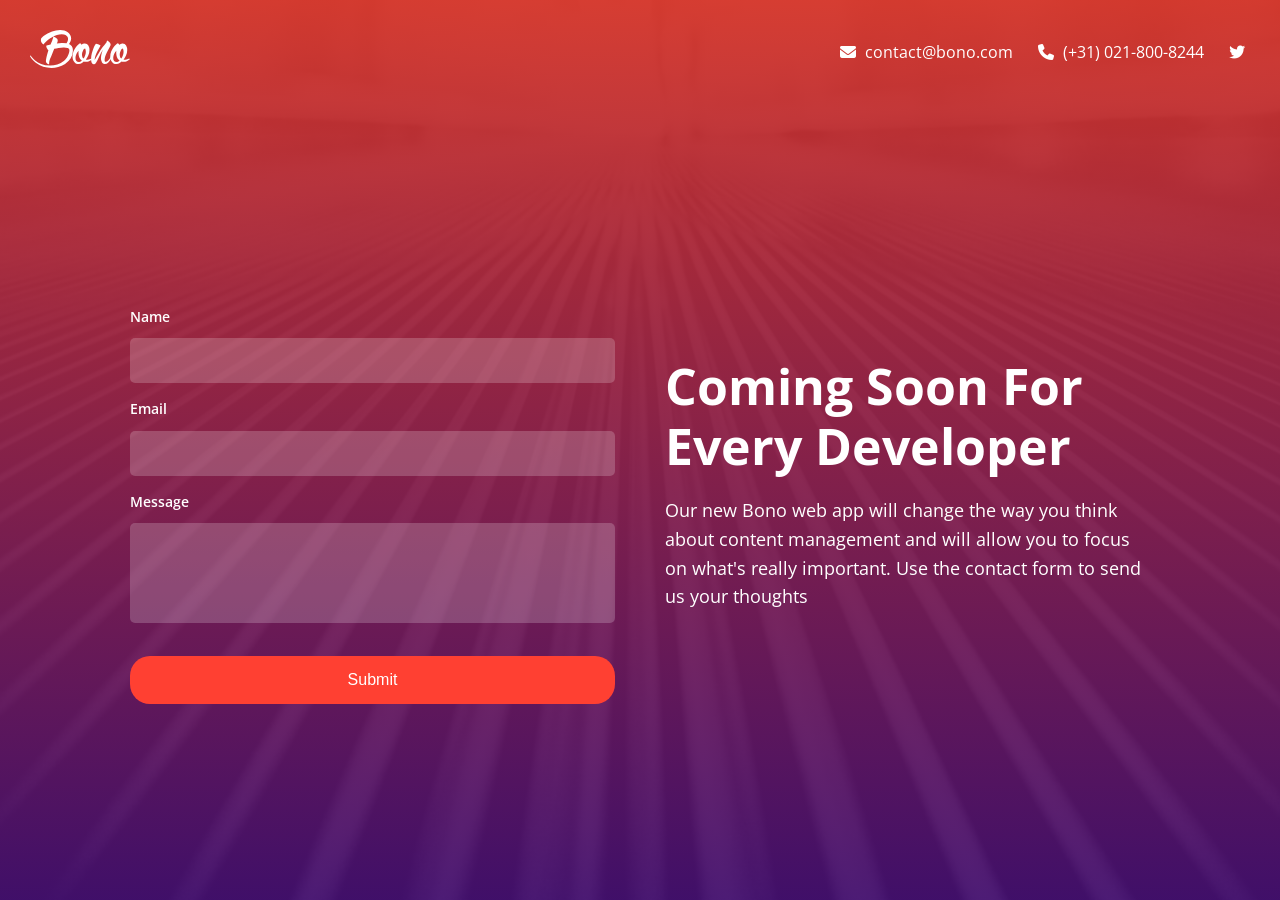
<file: html-sandbox/bono-landing-form/index.html>
<!DOCTYPE html>
<html lang="en">
  <head>
    <meta charset="UTF-8" />
    <meta name="viewport" content="width=device-width, initial-scale=1.0" />
    <link
      rel="stylesheet"
      href="https://cdnjs.cloudflare.com/ajax/libs/font-awesome/6.5.2/css/all.min.css"
      integrity="sha512-SnH5WK+bZxgPHs44uWIX+LLJAJ9/2PkPKZ5QiAj6Ta86w+fsb2TkcmfRyVX3pBnMFcV7oQPJkl9QevSCWr3W6A=="
      crossorigin="anonymous"
      referrerpolicy="no-referrer"
    />
    <link rel="preconnect" href="https://fonts.googleapis.com" />
    <link rel="preconnect" href="https://fonts.gstatic.com" crossorigin />
    <link
      href="https://fonts.googleapis.com/css2?family=Open+Sans:ital,wght@0,300..800;1,300..800&display=swap"
      rel="stylesheet"
    />
    <link rel="stylesheet" href="css/styles.css" />
    <link rel="icon" href="images/favicon.png" />
    <title>Bono App | Sign Up</title>
  </head>
  <body>
    <div class="wrapper">
      <header class="header">
        <a href="index.html">
          <img class="logo" src="images/logo.svg" alt="" />
        </a>
        <div class="header-right">
          <div><i class="fas fa-envelope"></i> contact@bono.com</div>
          <div><i class="fas fa-phone"></i> (+31) 021-800-8244</div>
          <a href="#">
            <i class="fa-brands fa-twitter"></i>
          </a>
        </div>
      </header>

      <main class="main-content">
        <form>
          <div class="form-group">
            <label for="name">Name</label>
            <input type="text" name="name" id="name" required />
          </div>
          <div class="form-group">
            <label for="email">Email</label>
            <input type="text" name="email" id="email" required />
          </div>
          <div class="form-group">
            <label for="message">Message</label>
            <textarea name="message" id="message"></textarea>
          </div>
          <div class="form-group">
            <button type="submit" class="btn">Submit</button>
          </div>
        </form>

        <div class="text-container">
          <h1>Coming Soon For Every Developer</h1>
          <p>
            Our new Bono web app will change the way you think about content
            management and will allow you to focus on what's really important.
            Use the contact form to send us your thoughts
          </p>
        </div>
      </main>
    </div>
  </body>
</html>
</file>
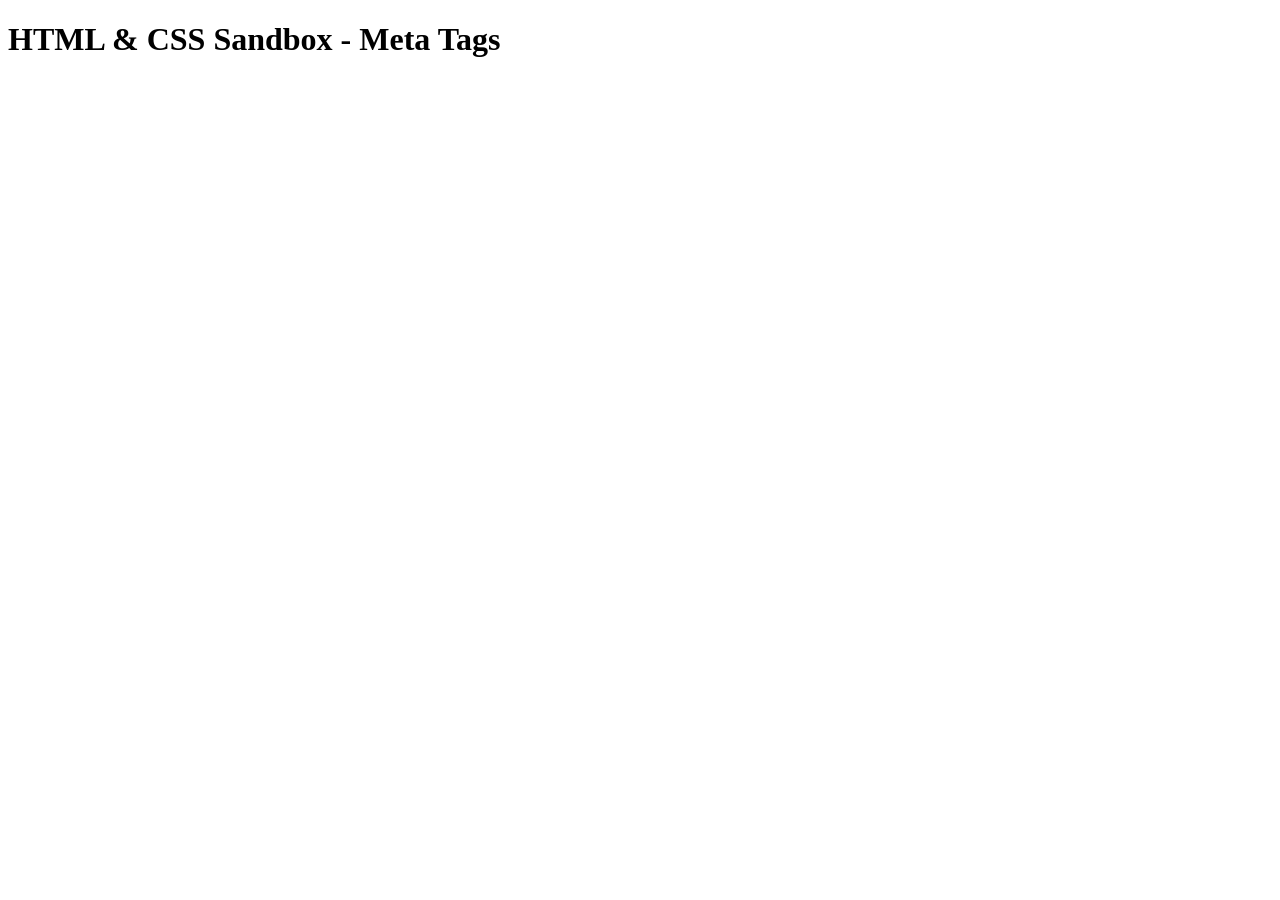
<file: html-sandbox/01-essential-html/01-meta-tags-search-engines/index.html>
<!DOCTYPE html>
<html lang="en">
  <head>
    <meta charset="UTF-8" />
    <meta name="viewport" content="width=device-width, initial-scale=1.0" />
    <meta name="description" content="Learn HTML & CSS from this cool course" />
    <meta name="keywords" content="HTML, CSS, Web Development" />
    <title>HTML & CSS Sandbox</title>
  </head>
  <body>
    <h1>HTML & CSS Sandbox - Meta Tags</h1>
  </body>
</html>
</file>
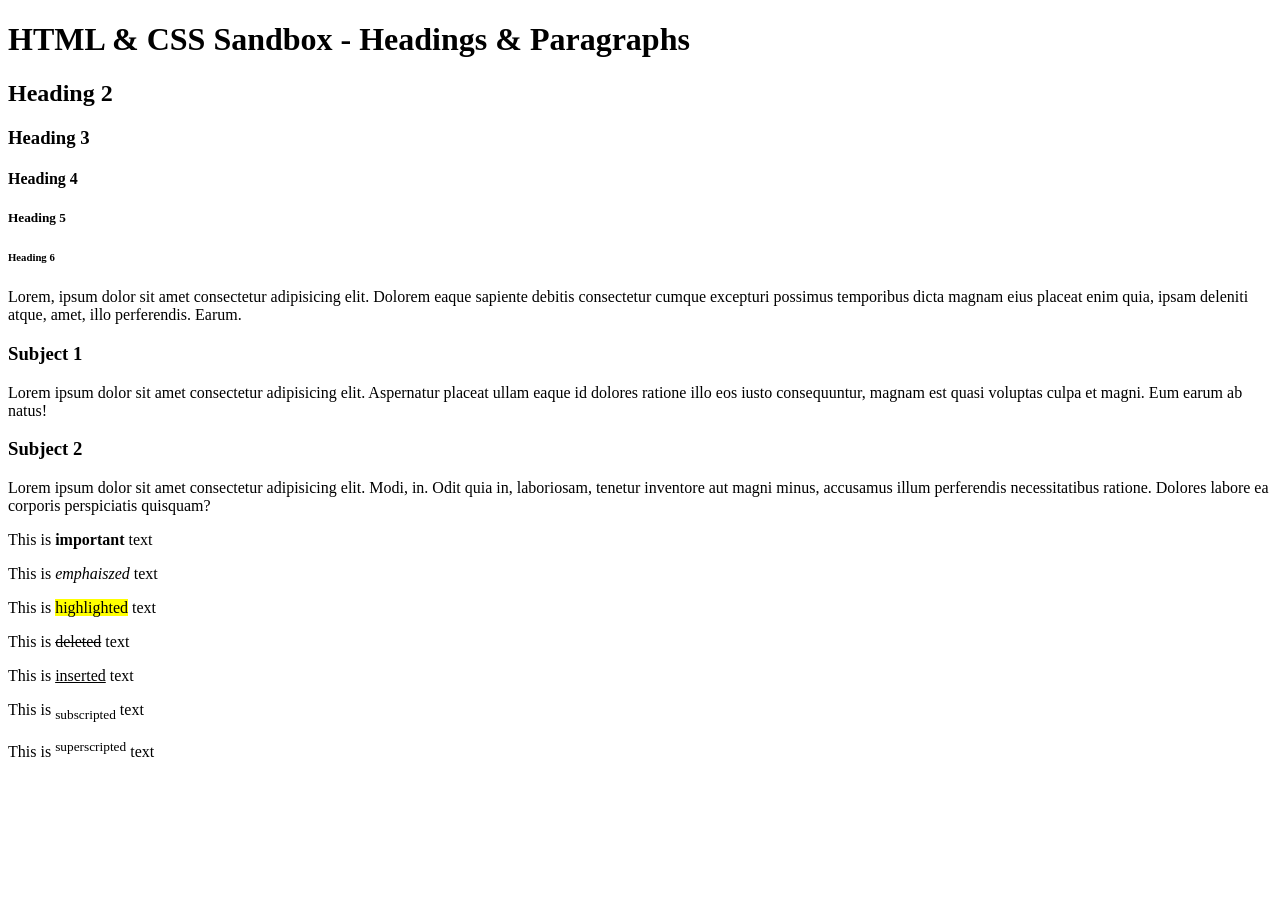
<file: html-sandbox/01-essential-html/02-headings-paragraphs/index.html>
<!DOCTYPE html>
<html lang="en">
  <head>
    <meta charset="UTF-8" />
    <meta name="viewport" content="width=device-width, initial-scale=1.0" />
    <title>HTML & CSS Sandbox</title>
  </head>
  <body>
    <!-- Headings -->
    <h1>HTML & CSS Sandbox - Headings & Paragraphs</h1>
    <h2>Heading 2</h2>
    <h3>Heading 3</h3>
    <h4>Heading 4</h4>
    <h5>Heading 5</h5>
    <h6>Heading 6</h6>

    <!-- Paragraph -->
    <p>
      Lorem, ipsum dolor sit amet consectetur adipisicing elit. Dolorem eaque
      sapiente debitis consectetur cumque excepturi possimus temporibus dicta
      magnam eius placeat enim quia, ipsam deleniti atque, amet, illo
      perferendis. Earum.
    </p>

    <h3>Subject 1</h3>
    <p>
      Lorem ipsum dolor sit amet consectetur adipisicing elit. Aspernatur
      placeat ullam eaque id dolores ratione illo eos iusto consequuntur, magnam
      est quasi voluptas culpa et magni. Eum earum ab natus!
    </p>

    <h3>Subject 2</h3>

    <p>
      Lorem ipsum dolor sit amet consectetur adipisicing elit. Modi, in. Odit
      quia in, laboriosam, tenetur inventore aut magni minus, accusamus illum
      perferendis necessitatibus ratione. Dolores labore ea corporis
      perspiciatis quisquam?
    </p>

    <!-- Text Emphasis Tags -->
    <p>This is <strong>important</strong> text</p>
    <p>This is <em>emphaiszed</em> text</p>
    <p>This is <mark>highlighted</mark> text</p>
    <p>This is <del>deleted</del> text</p>
    <p>This is <ins>inserted</ins> text</p>
    <p>This is <sub>subscripted</sub> text</p>
    <p>This is <sup>superscripted</sup> text</p>
  </body>
</html>
</file>
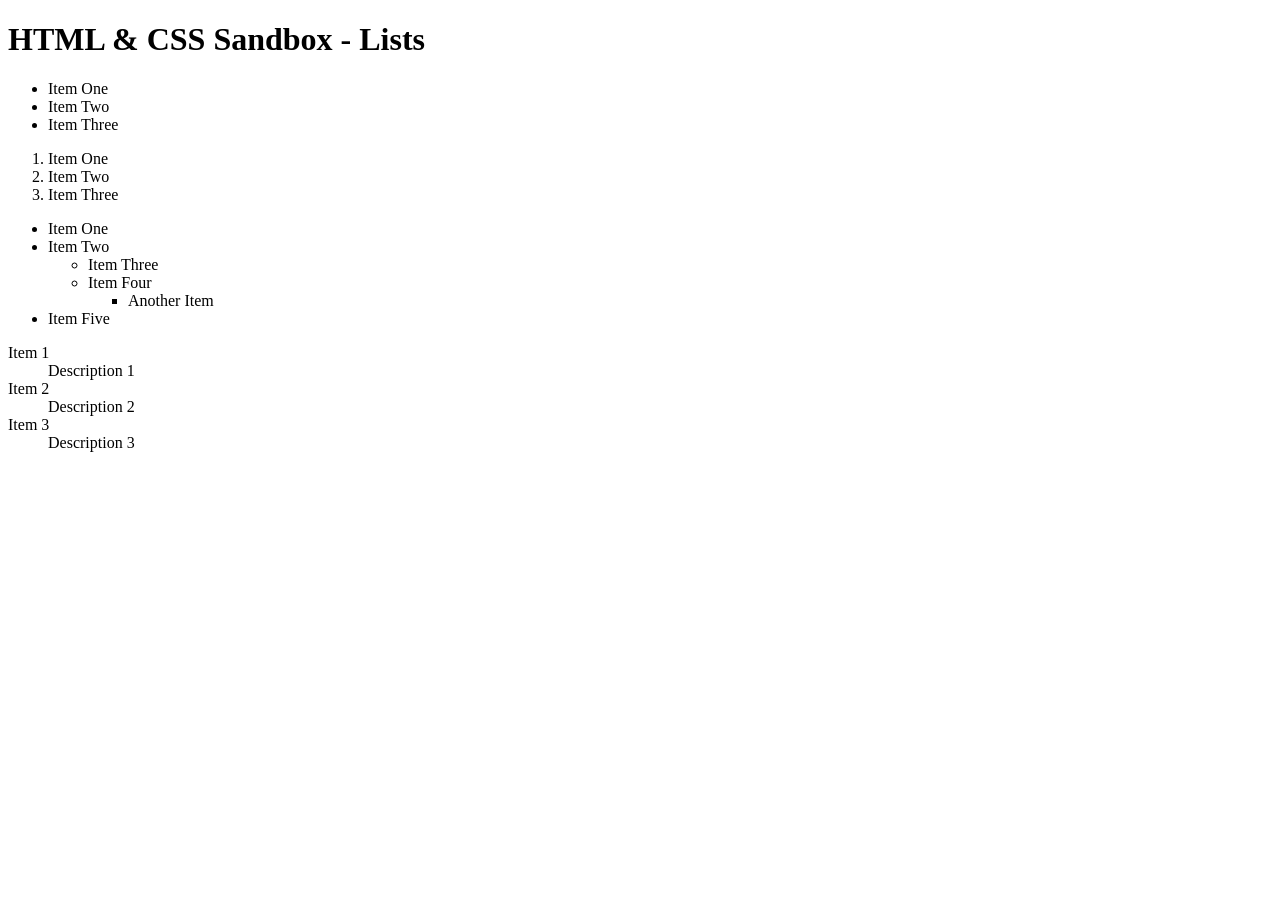
<file: html-sandbox/01-essential-html/03-lists/index.html>
<!DOCTYPE html>
<html lang="en">
  <head>
    <meta charset="UTF-8" />
    <meta name="viewport" content="width=device-width, initial-scale=1.0" />
    <title>HTML & CSS Sandbox</title>
  </head>
  <body>
    <h1>HTML & CSS Sandbox - Lists</h1>

    <!-- Unordered List -->
    <ul>
      <li>Item One</li>
      <li>Item Two</li>
      <li>Item Three</li>
    </ul>

    <!-- Ordered List -->
    <ol>
      <li>Item One</li>
      <li>Item Two</li>
      <li>Item Three</li>
    </ol>

    <!-- Nested List -->
    <ul>
      <li>Item One</li>
      <li>Item Two</li>
      <ul>
        <li>Item Three</li>
        <li>Item Four</li>
        <ul>
          <li>Another Item</li>
        </ul>
      </ul>
      <li>Item Five</li>
    </ul>

    <!-- Definition List -->
    <dl>
      <dt>Item 1</dt>
      <dd>Description 1</dd>
      <dt>Item 2</dt>
      <dd>Description 2</dd>
      <dt>Item 3</dt>
      <dd>Description 3</dd>
    </dl>
  </body>
</html>
</file>
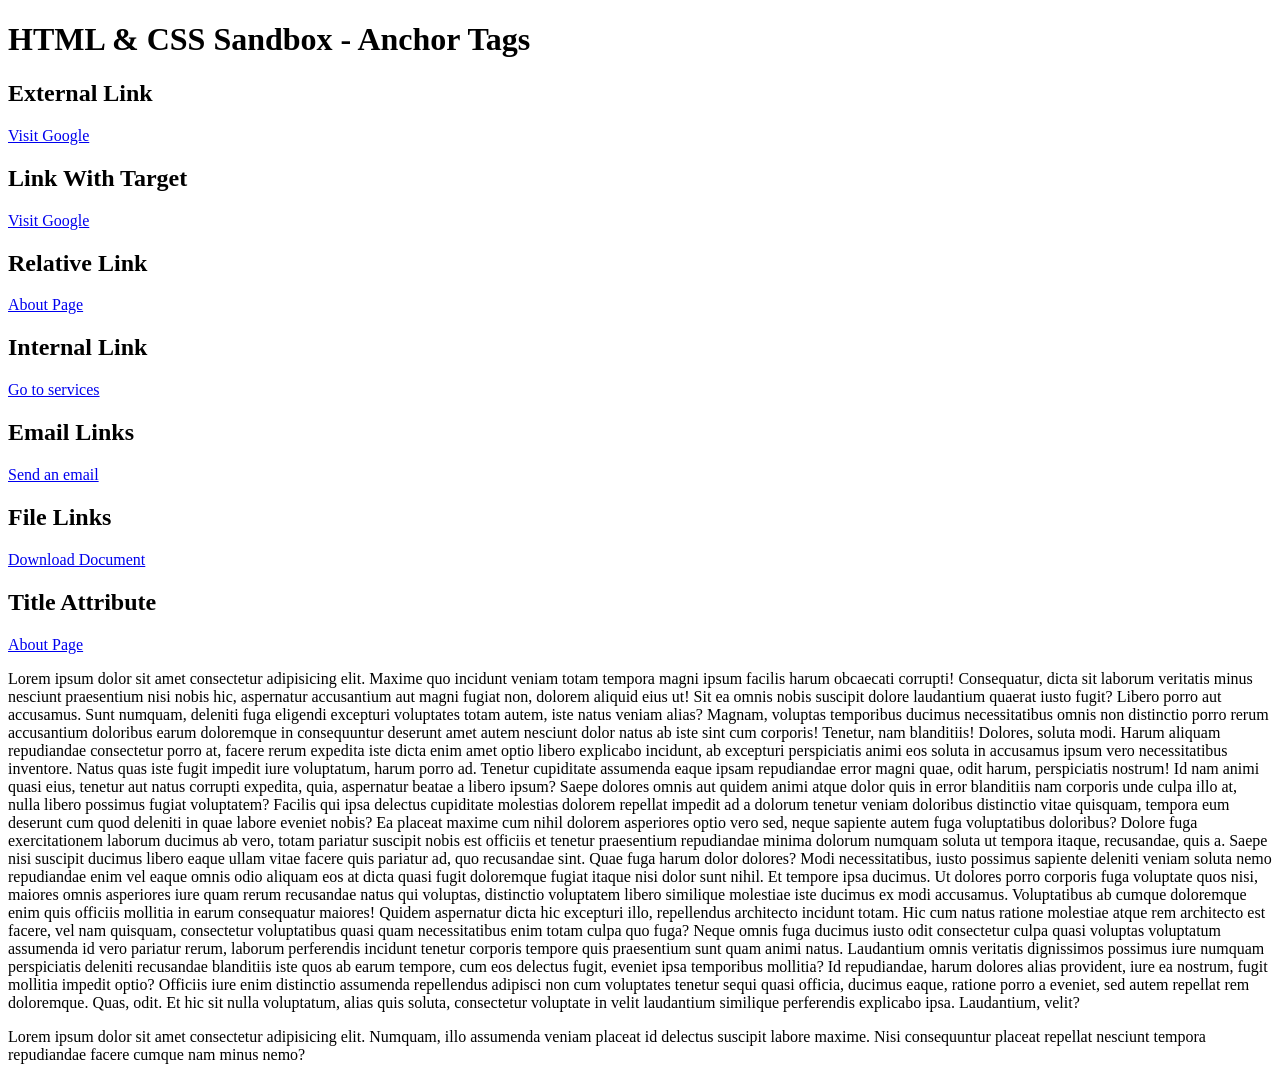
<file: html-sandbox/01-essential-html/04-anchor-tags/index.html>
<!DOCTYPE html>
<html lang="en">
  <head>
    <meta charset="UTF-8" />
    <meta name="viewport" content="width=device-width, initial-scale=1.0" />
    <title>HTML & CSS Sandbox</title>
  </head>
  <body>
    <h1>HTML & CSS Sandbox - Anchor Tags</h1>

    <h2>External Link</h2>
    <a href="https://www.google.com">Visit Google</a>

    <h2>Link With Target</h2>
    <a href="https://www.google.com" target="_blank">Visit Google</a>

    <h2>Relative Link</h2>
    <a href="about.html">About Page</a>

    <h2>Internal Link</h2>
    <a href="#services">Go to services</a>

    <h2>Email Links</h2>
    <a href="mailto:example@example.com">Send an email</a>

    <h2>File Links</h2>
    <a href="invoice.pdf">Download Document</a>

    <h2>Title Attribute</h2>
    <a href="about.html" title="About Traversy Media">About Page</a>

    <p>
      Lorem ipsum dolor sit amet consectetur adipisicing elit. Maxime quo
      incidunt veniam totam tempora magni ipsum facilis harum obcaecati
      corrupti! Consequatur, dicta sit laborum veritatis minus nesciunt
      praesentium nisi nobis hic, aspernatur accusantium aut magni fugiat non,
      dolorem aliquid eius ut! Sit ea omnis nobis suscipit dolore laudantium
      quaerat iusto fugit? Libero porro aut accusamus. Sunt numquam, deleniti
      fuga eligendi excepturi voluptates totam autem, iste natus veniam alias?
      Magnam, voluptas temporibus ducimus necessitatibus omnis non distinctio
      porro rerum accusantium doloribus earum doloremque in consequuntur
      deserunt amet autem nesciunt dolor natus ab iste sint cum corporis!
      Tenetur, nam blanditiis! Dolores, soluta modi. Harum aliquam repudiandae
      consectetur porro at, facere rerum expedita iste dicta enim amet optio
      libero explicabo incidunt, ab excepturi perspiciatis animi eos soluta in
      accusamus ipsum vero necessitatibus inventore. Natus quas iste fugit
      impedit iure voluptatum, harum porro ad. Tenetur cupiditate assumenda
      eaque ipsam repudiandae error magni quae, odit harum, perspiciatis
      nostrum! Id nam animi quasi eius, tenetur aut natus corrupti expedita,
      quia, aspernatur beatae a libero ipsum? Saepe dolores omnis aut quidem
      animi atque dolor quis in error blanditiis nam corporis unde culpa illo
      at, nulla libero possimus fugiat voluptatem? Facilis qui ipsa delectus
      cupiditate molestias dolorem repellat impedit ad a dolorum tenetur veniam
      doloribus distinctio vitae quisquam, tempora eum deserunt cum quod
      deleniti in quae labore eveniet nobis? Ea placeat maxime cum nihil dolorem
      asperiores optio vero sed, neque sapiente autem fuga voluptatibus
      doloribus? Dolore fuga exercitationem laborum ducimus ab vero, totam
      pariatur suscipit nobis est officiis et tenetur praesentium repudiandae
      minima dolorum numquam soluta ut tempora itaque, recusandae, quis a. Saepe
      nisi suscipit ducimus libero eaque ullam vitae facere quis pariatur ad,
      quo recusandae sint. Quae fuga harum dolor dolores? Modi necessitatibus,
      iusto possimus sapiente deleniti veniam soluta nemo repudiandae enim vel
      eaque omnis odio aliquam eos at dicta quasi fugit doloremque fugiat itaque
      nisi dolor sunt nihil. Et tempore ipsa ducimus. Ut dolores porro corporis
      fuga voluptate quos nisi, maiores omnis asperiores iure quam rerum
      recusandae natus qui voluptas, distinctio voluptatem libero similique
      molestiae iste ducimus ex modi accusamus. Voluptatibus ab cumque
      doloremque enim quis officiis mollitia in earum consequatur maiores!
      Quidem aspernatur dicta hic excepturi illo, repellendus architecto
      incidunt totam. Hic cum natus ratione molestiae atque rem architecto est
      facere, vel nam quisquam, consectetur voluptatibus quasi quam
      necessitatibus enim totam culpa quo fuga? Neque omnis fuga ducimus iusto
      odit consectetur culpa quasi voluptas voluptatum assumenda id vero
      pariatur rerum, laborum perferendis incidunt tenetur corporis tempore quis
      praesentium sunt quam animi natus. Laudantium omnis veritatis dignissimos
      possimus iure numquam perspiciatis deleniti recusandae blanditiis iste
      quos ab earum tempore, cum eos delectus fugit, eveniet ipsa temporibus
      mollitia? Id repudiandae, harum dolores alias provident, iure ea nostrum,
      fugit mollitia impedit optio? Officiis iure enim distinctio assumenda
      repellendus adipisci non cum voluptates tenetur sequi quasi officia,
      ducimus eaque, ratione porro a eveniet, sed autem repellat rem doloremque.
      Quas, odit. Et hic sit nulla voluptatum, alias quis soluta, consectetur
      voluptate in velit laudantium similique perferendis explicabo ipsa.
      Laudantium, velit?
    </p>

    <p id="services">
      Lorem ipsum dolor sit amet consectetur adipisicing elit. Numquam, illo
      assumenda veniam placeat id delectus suscipit labore maxime. Nisi
      consequuntur placeat repellat nesciunt tempora repudiandae facere cumque
      nam minus nemo?
    </p>
  </body>
</html>
</file>
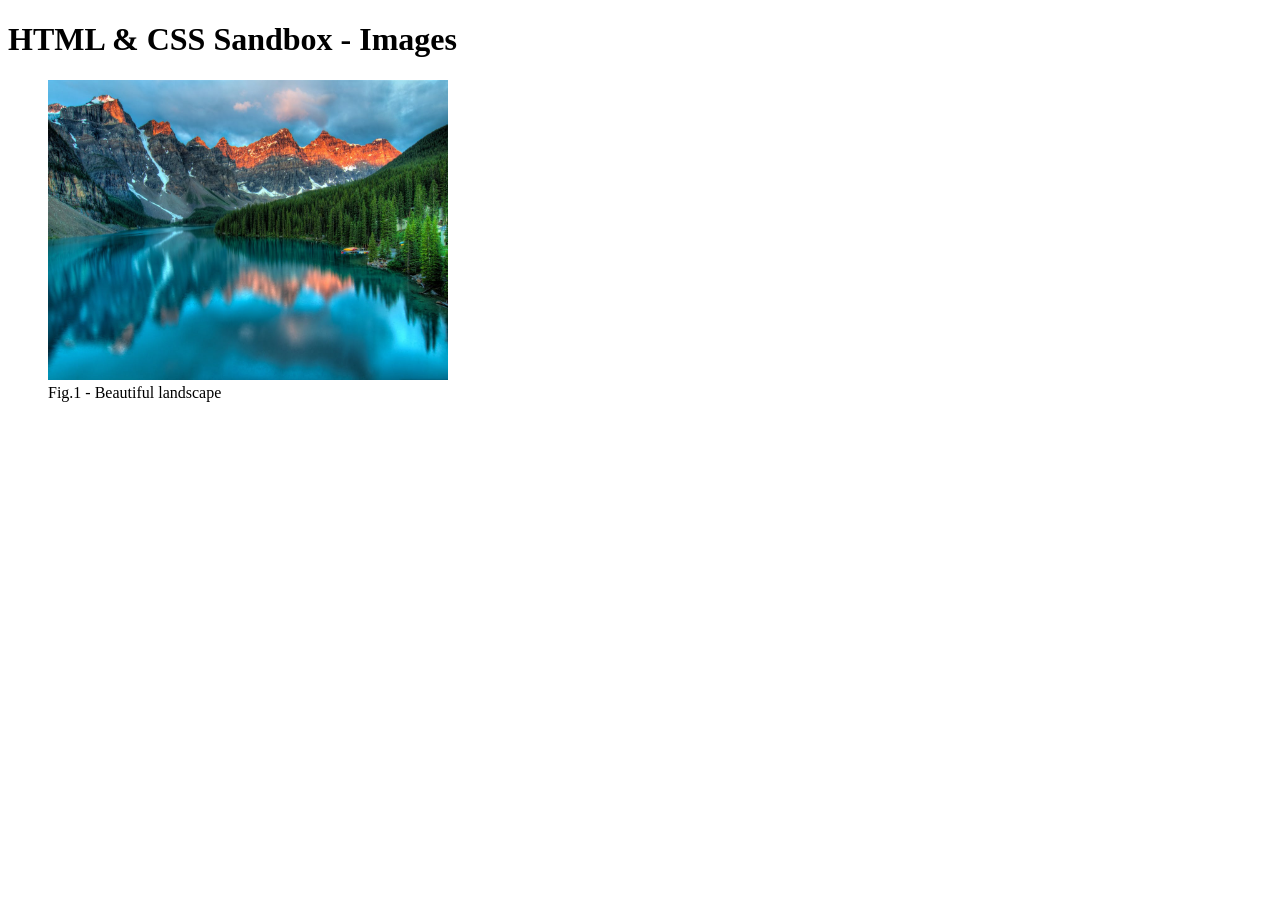
<file: html-sandbox/01-essential-html/05-images/index.html>
<!DOCTYPE html>
<html lang="en">
  <head>
    <meta charset="UTF-8" />
    <meta name="viewport" content="width=device-width, initial-scale=1.0" />
    <title>HTML & CSS Sandbox</title>
  </head>
  <body>
    <h1>HTML & CSS Sandbox - Images</h1>

    <!-- Relative Path -->
    <!-- <img src="images/landscape.jpg" alt="landscape" /> -->

    <!-- Absolute Path -->
    <!-- <img src="https://picsum.photos/200/300" alt="Random" /> -->

    <!-- Width and Height -->
    <!-- <img
      src="images/landscape.jpg"
      alt="landscape"
      width="400"
      height="300"
      title="A beautiful landscape"
    /> -->

    <!-- fig and figcaption -->
    <figure>
      <img
        src="images/landscape.jpg"
        alt="Landscape"
        width="400"
        height="300"
      />
      <figcaption>Fig.1 - Beautiful landscape</figcaption>
    </figure>
  </body>
</html>
</file>
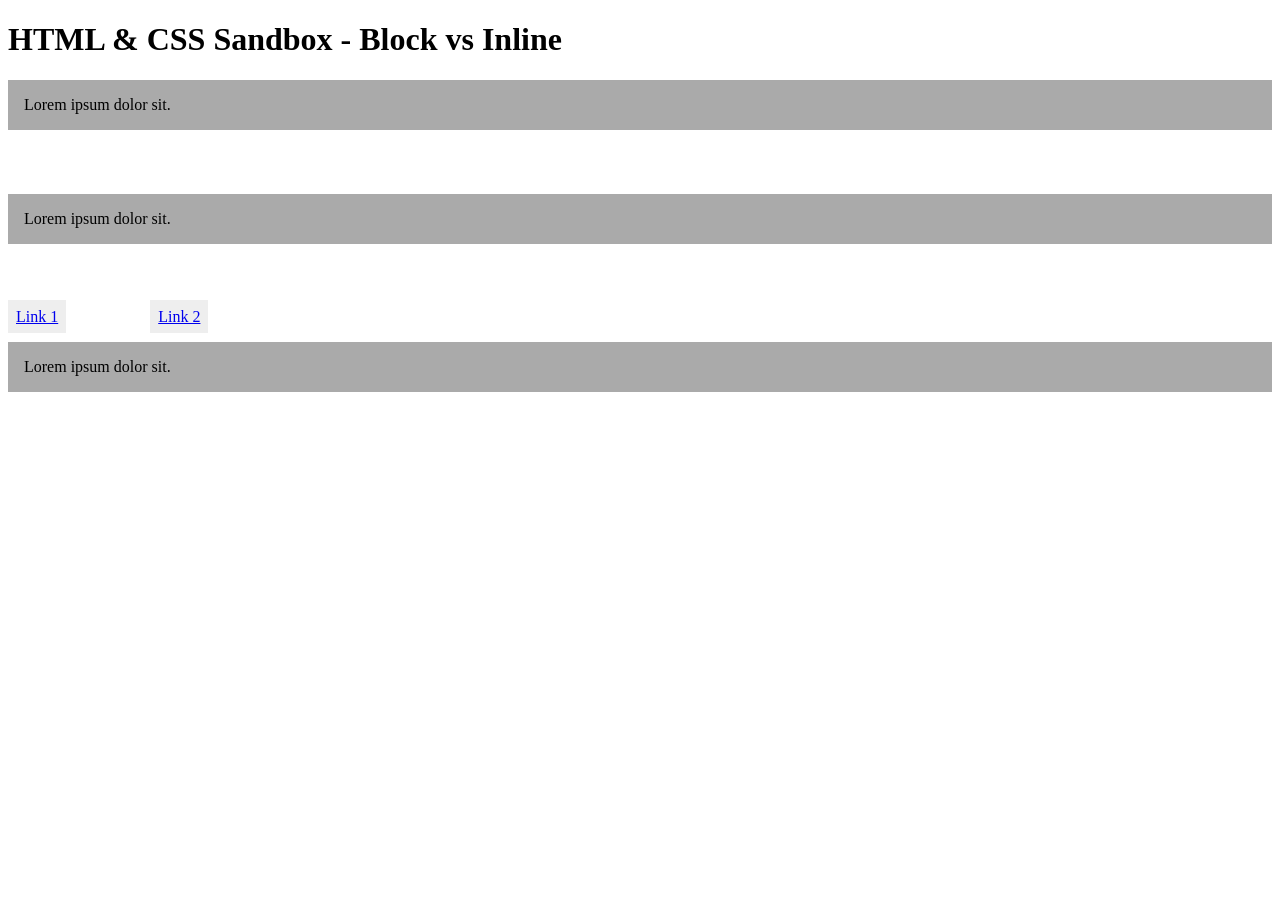
<file: html-sandbox/01-essential-html/06-block-inline-elements/index.html>
<!DOCTYPE html>
<html lang="en">
  <head>
    <meta charset="UTF-8" />
    <meta name="viewport" content="width=device-width, initial-scale=1.0" />
    <title>HTML & CSS Sandbox</title>
    <style>
      p {
        background-color: #aaa;
        padding: 1rem;
        margin-bottom: 4rem;
      }

      a {
        background-color: #eee;
        padding: 0.5rem;
        margin-right: 5rem;
        margin-bottom: 4rem;
      }
    </style>
  </head>
  <body>
    <h1>HTML & CSS Sandbox - Block vs Inline</h1>

    <!-- Block-level elements -->
    <p>Lorem ipsum dolor sit.</p>
    <p>Lorem ipsum dolor sit.</p>

    <!-- Inline elements -->
    <a href="#">Link 1</a>
    <a href="#">Link 2</a>

    <p>Lorem ipsum dolor sit.</p>
  </body>
</html>
</file>
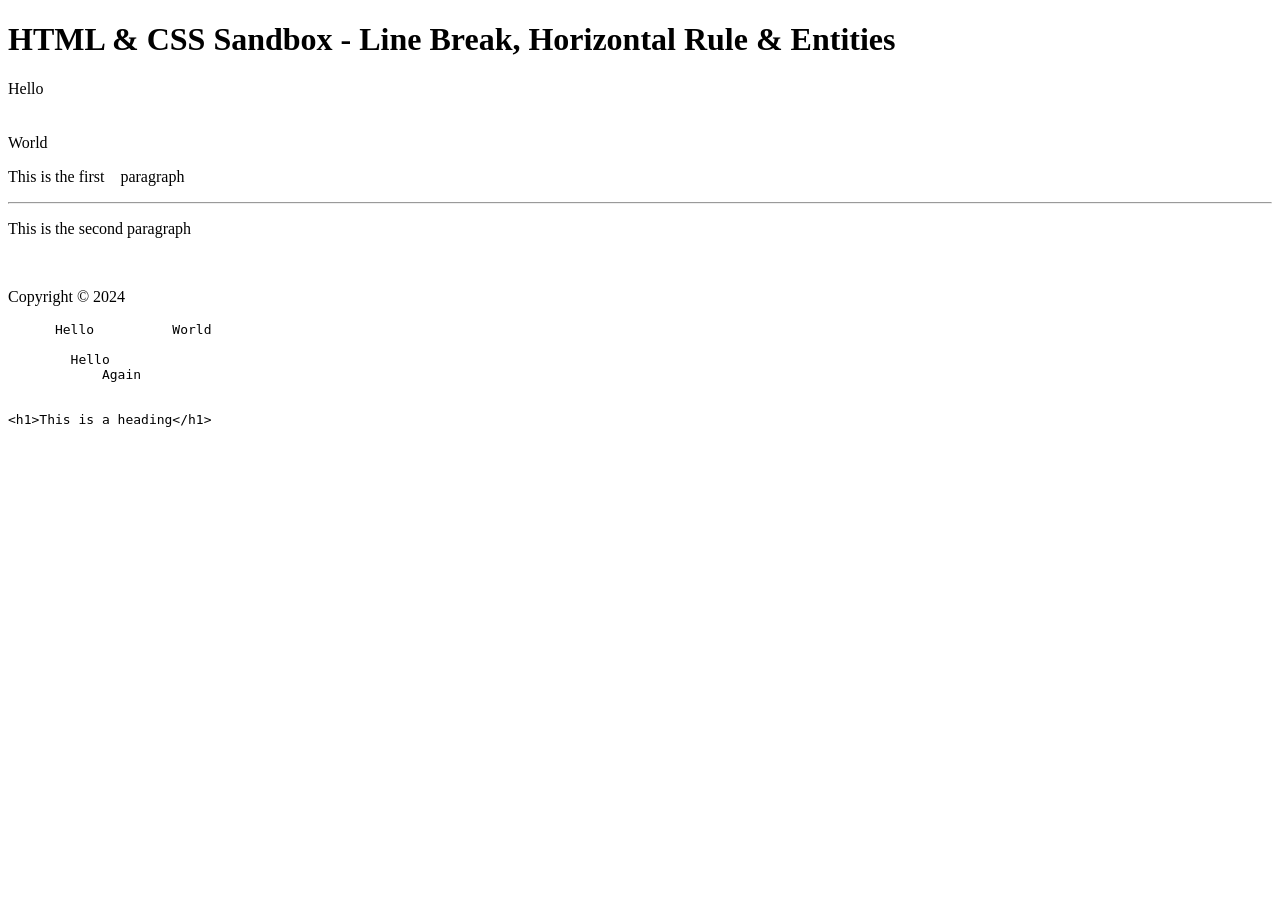
<file: html-sandbox/01-essential-html/07-br-hr-entities/index.html>
<!DOCTYPE html>
<html lang="en">
  <head>
    <meta charset="UTF-8" />
    <meta name="viewport" content="width=\, initial-scale=1.0" />
    <title>HTML & CSS Sandbox</title>
  </head>
  <body>
    <h1>HTML & CSS Sandbox - Line Break, Horizontal Rule & Entities</h1>

    <!-- Line Breaks -->
    Hello <br /><br /><br />
    World

    <!-- Horizontal Rules -->
    <p>This is the first&nbsp;&nbsp;&nbsp; paragraph</p>
    <hr />
    <p>This is the second paragraph</p>
    <br />
    <p>Copyright &copy; 2024</p>

    <!-- pre tag -->
    <pre>
      Hello          World

        Hello
            Again
    </pre>

    <!-- code tag -->
    <code> &lt;h1&gt;This is a heading&lt;/h1&gt; </code>

    <!-- HTML Entities -->
    <!-- 
      - &gt; for >
      - &lt; for <
      - &amp; for &
      - &quot; for "
      - &apos; for '
      - &nbsp; for Non-breaking space
      - &copy; for ©
      - &reg; for ®
      - &trade; for ™
      - &deg; for ° -->
  </body>
</html>
</file>
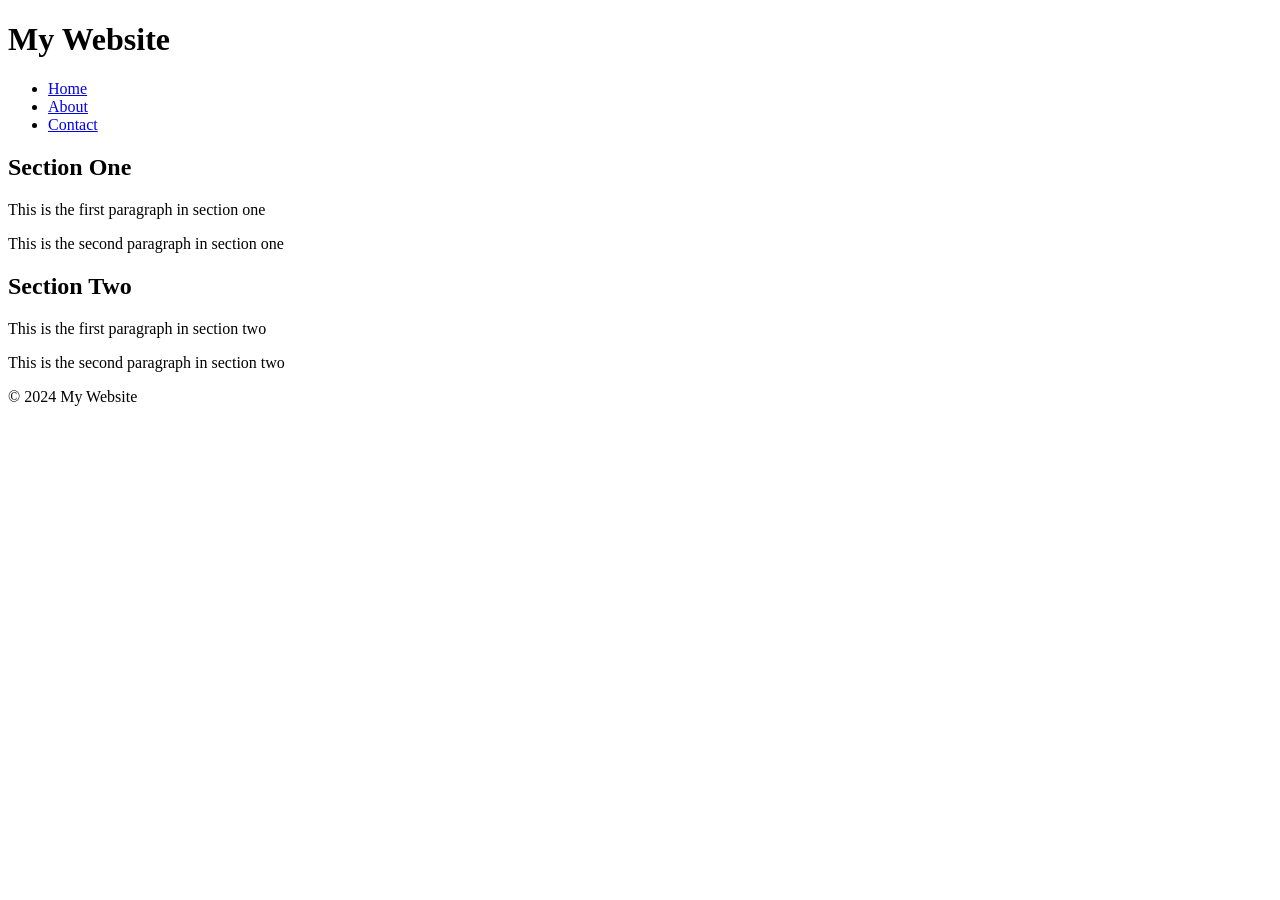
<file: html-sandbox/01-essential-html/08-divs-and-spans/index.html>
<!DOCTYPE html>
<html lang="en">
  <head>
    <meta charset="UTF-8" />
    <meta name="viewport" content="width=\, initial-scale=1.0" />
    <title>HTML & CSS Sandbox</title>
  </head>
  <body>
    <!-- Header -->
    <div>
      <h1>My Website</h1>
      <ul>
        <li><a href="#">Home</a></li>
        <li><a href="#about">About</a></li>
        <li><a href="#contact">Contact</a></li>
      </ul>
    </div>

    <!-- Sections -->
    <div>
      <h2>Section One</h2>
      <p>This is the first paragraph in <span>section one</span></p>
      <p>This is the second paragraph in <span>section one</span></p>
    </div>
    <div>
      <h2>Section Two</h2>
      <p>This is the first paragraph in <span>section two</span></p>
      <p>This is the second paragraph in <span>section two</span></p>
    </div>

    <!-- Footer -->
    <div>&copy; 2024 My Website</div>
  </body>
</html>
</file>
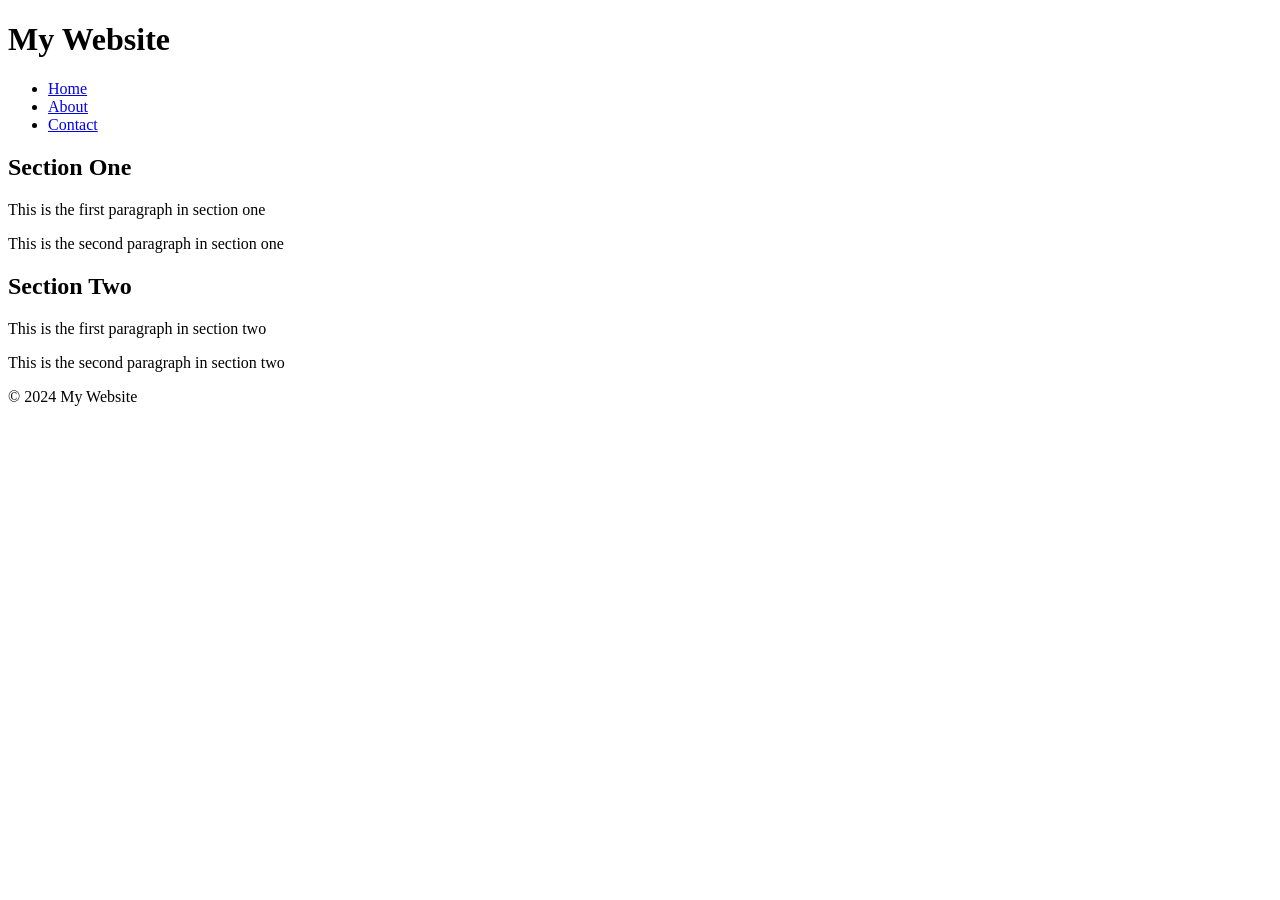
<file: html-sandbox/01-essential-html/09-classes-and-ids/index.html>
<!DOCTYPE html>
<html lang="en">
  <head>
    <meta charset="UTF-8" />
    <meta name="viewport" content="width=\, initial-scale=1.0" />
    <title>HTML & CSS Sandbox</title>
  </head>
  <body>
    <!-- Header -->
    <div class="header" id="header">
      <h1>My Website</h1>
      <ul class="nav">
        <li><a href="#">Home</a></li>
        <li><a href="#about">About</a></li>
        <li><a href="#contact">Contact</a></li>
      </ul>
    </div>

    <!-- Sections -->
    <div id="about" class="card text-center">
      <h2 class="text-lg">Section One</h2>
      <p>
        This is the first paragraph in
        <span class="primary-text">section one</span>
      </p>
      <p>
        This is the second paragraph in
        <span class="secondary-text">section one</span>
      </p>
    </div>

    <div id="contact" class="card text-center">
      <h2 class="text-xl">Section Two</h2>
      <p class="lead">
        This is the first paragraph in
        <span class="primary-text">section two</span>
      </p>
      <p>
        This is the second paragraph in
        <span class="secondary-text">section two</span>
      </p>
    </div>

    <!-- Footer -->
    <div class="footer">&copy; 2024 My Website</div>
  </body>
</html>
</file>
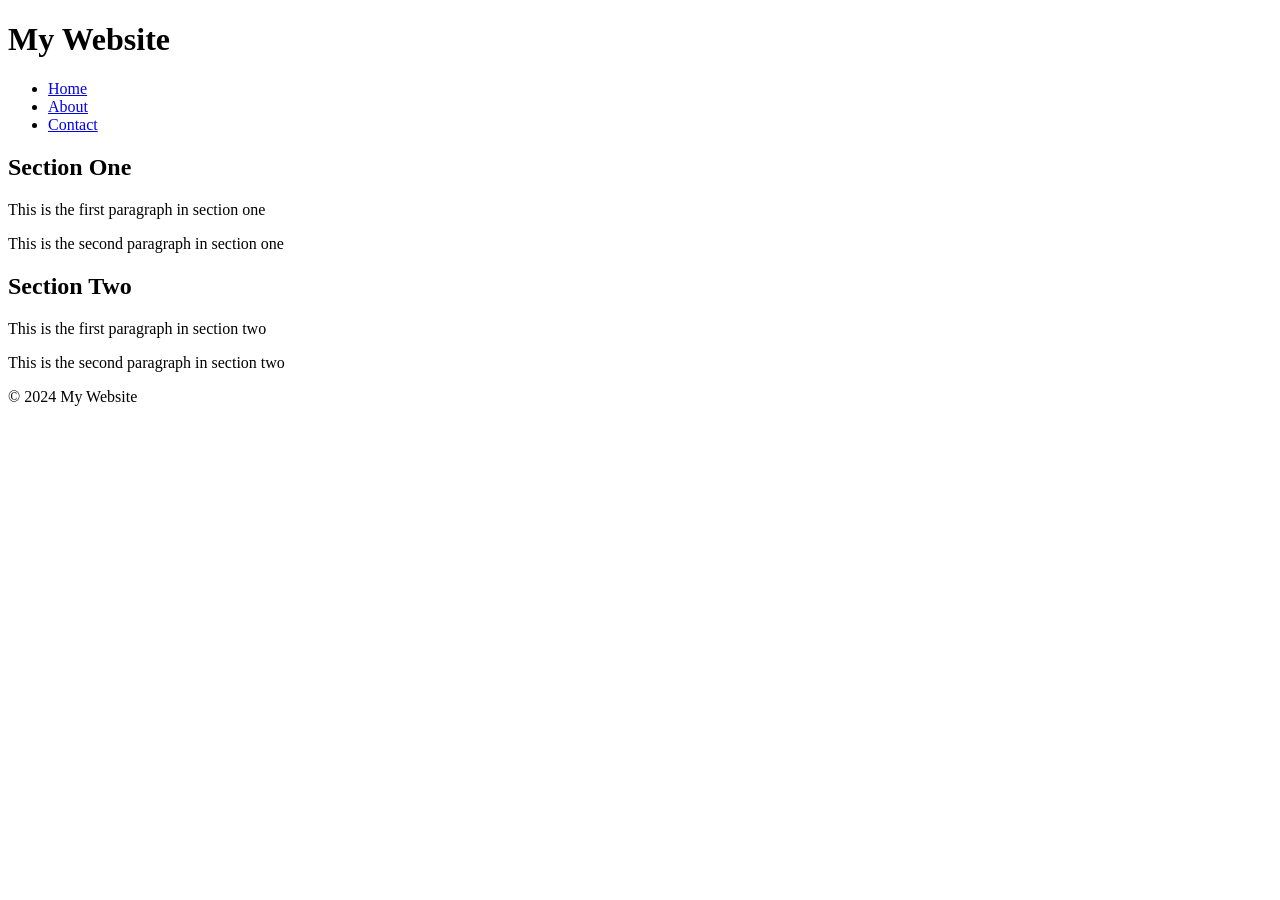
<file: html-sandbox/01-essential-html/10-semantic-elements/index.html>
<!DOCTYPE html>
<html lang="en">
  <head>
    <meta charset="UTF-8" />
    <meta name="viewport" content="width=\, initial-scale=1.0" />
    <title>HTML & CSS Sandbox</title>
  </head>
  <body>
    <!-- Header -->
    <header>
      <h1>My Website</h1>
      <nav class="main-menu">
        <ul>
          <li><a href="#">Home</a></li>
          <li><a href="#about">About</a></li>
          <li><a href="#contact">Contact</a></li>
        </ul>
      </nav>
    </header>

    <main>
      <!-- Sections -->
      <section id="about">
        <div class="card text-center">
          <h2 class="text-lg">Section One</h2>
          <p>
            This is the first paragraph in
            <span class="primary-text">section one</span>
          </p>
          <p>
            This is the second paragraph in
            <span class="secondary-text">section one</span>
          </p>
        </div>
      </section>

      <section id="contact">
        <div class="card text-center">
          <h2 class="text-xl">Section Two</h2>
          <p class="lead">
            This is the first paragraph in
            <span class="primary-text">section two</span>
          </p>
          <p>
            This is the second paragraph in
            <span class="secondary-text">section two</span>
          </p>
        </div>
      </section>
    </main>

    <!-- Footer -->
    <footer>&copy; 2024 My Website</footer>
  </body>
</html>
</file>
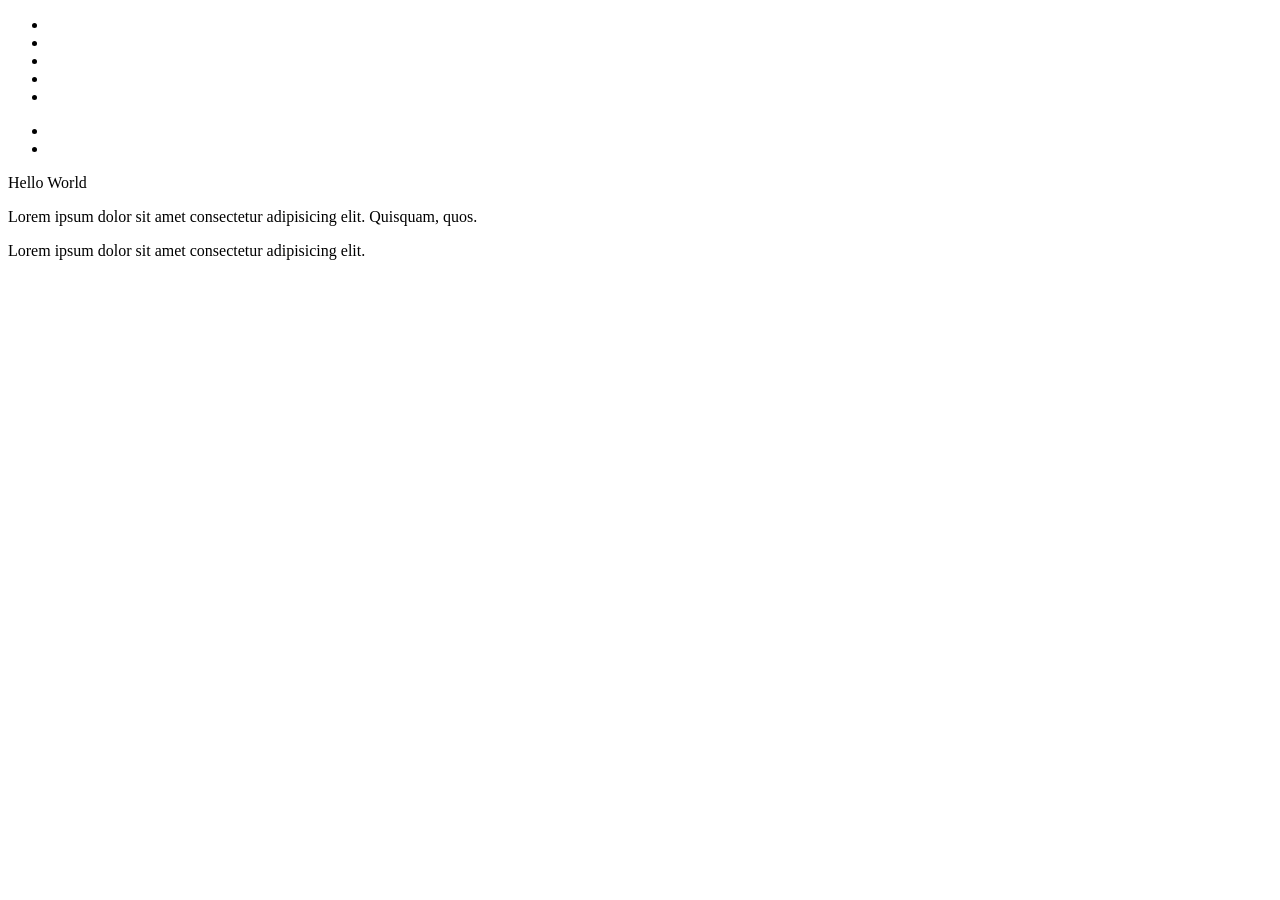
<file: html-sandbox/01-essential-html/11-emmet-crash-course/index.html>
<!-- Generate boilerplate HTML with !+Enter/Tab -->
<!DOCTYPE html>
<html lang="en">
  <head>
    <meta charset="UTF-8" />
    <meta name="viewport" content="width=device-width, initial-scale=1.0" />
    <title>HTML & CSS Sandbox</title>
  </head>
  <body>
    <!-- div -->
    <div></div>
    <!-- p -->
    <p></p>

    <!-- p.text-xl -->
    <p class="text-xl"></p>
    <!-- .text-xl -->
    <div class="text-xl"></div>

    <!-- p.text-xl.text-center -->
    <p class="text-xl text-center"></p>

    <!-- #main -->
    <div id="main"></div>

    <!-- p#main.text-xl.text-center -->
    <p id="main" class="text-xl text-center"></p>

    <!-- div>p -->
    <div>
      <p></p>
    </div>

    <!-- div>p*2 -->
    <div>
      <p></p>
      <p></p>
    </div>

    <!-- ul>li*5 -->
    <ul>
      <li></li>
      <li></li>
      <li></li>
      <li></li>
      <li></li>
    </ul>

    <!-- div#main>p.text-xl*2 -->
    <div id="main">
      <p class="text-xl"></p>
      <p class="text-xl"></p>
    </div>

    <!-- div+p -->
    <div></div>
    <p></p>

    <!-- div>(header>ul>li*2>a)+footer>p -->
    <div>
      <header>
        <ul>
          <li><a href=""></a></li>
          <li><a href=""></a></li>
        </ul>
      </header>
      <footer>
        <p></p>
      </footer>
    </div>

    <!-- p{Hello World} -->
    <p>Hello World</p>

    <!-- p>lorem -->
    <p>
      Lorem ipsum dolor sit amet consectetur adipisicing elit. Quisquam, quos.
    </p>

    <!-- p>lorem10 -->
    <p>Lorem ipsum dolor sit amet consectetur adipisicing elit.</p>

    <!-- a:link -->
    <a href="http://"></a>

    <!-- script:src -->
    <script src=""></script>
  </body>
</html>
</file>
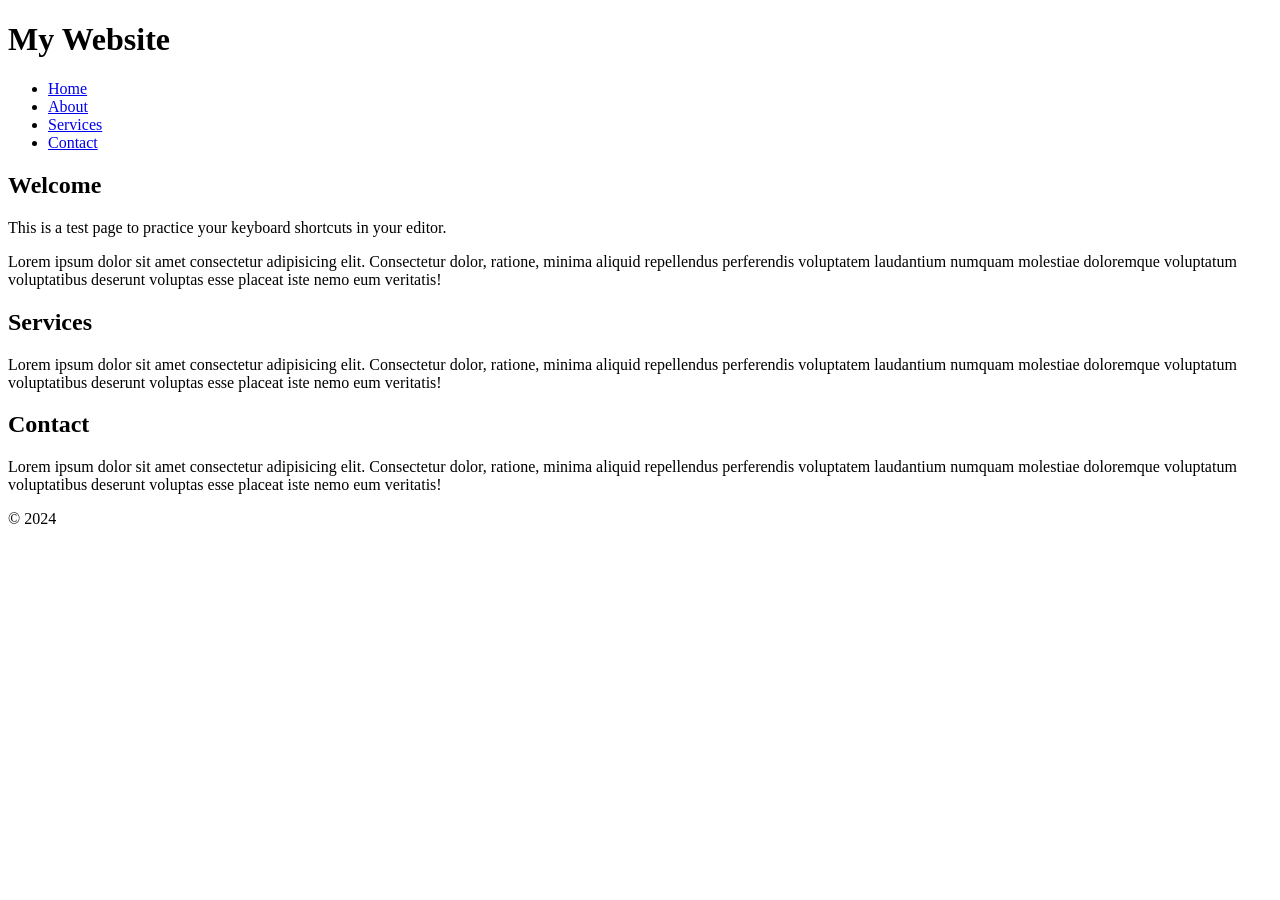
<file: html-sandbox/01-essential-html/12-editor-shortcuts/index.html>
<!DOCTYPE html>
<html lang="en">
  <head>
  <meta charset="UTF-8">
  <meta name="viewport" content="width=device-width, initial-scale=1.0">
<title>HTML & CSS Sandbox</title>
</head>
<body>
  <header>
    <h1>My Website</h1>
    <nav>
      <ul>
        <li><a href="#">Home</a></li>
        <li><a href="#">About</a></li>
        <li><a href="#">Services</a></li>
        <li><a href="#">Contact</a></li>
      </ul>
    </header>
    
    <section id="about">
    <h2>Welcome</h2>
    <p>This is a test page to practice your keyboard shortcuts in your editor.</p>

    <p>Lorem ipsum dolor sit amet consectetur adipisicing elit. Consectetur dolor, ratione, minima aliquid repellendus perferendis voluptatem laudantium numquam molestiae doloremque voluptatum voluptatibus deserunt voluptas esse placeat iste nemo eum veritatis!</p>
  </section>

  <section id="services">
    <h2>Services</h2>
    <p>Lorem ipsum dolor sit amet consectetur adipisicing elit. Consectetur dolor, ratione, minima aliquid repellendus perferendis voluptatem laudantium numquam molestiae doloremque voluptatum voluptatibus deserunt voluptas esse placeat iste nemo eum veritatis!</p>
  </section>

  <section id="contact">
    <h2>Contact</h2>
    <p>Lorem ipsum dolor sit amet consectetur adipisicing elit. Consectetur dolor, ratione, minima aliquid repellendus perferendis voluptatem laudantium numquam molestiae doloremque voluptatum voluptatibus deserunt voluptas esse placeat iste nemo eum veritatis!</p>
  </section>


  <footer>
    <p>&copy; 2024</p>
  </footer>
</body>
</html>
</file>
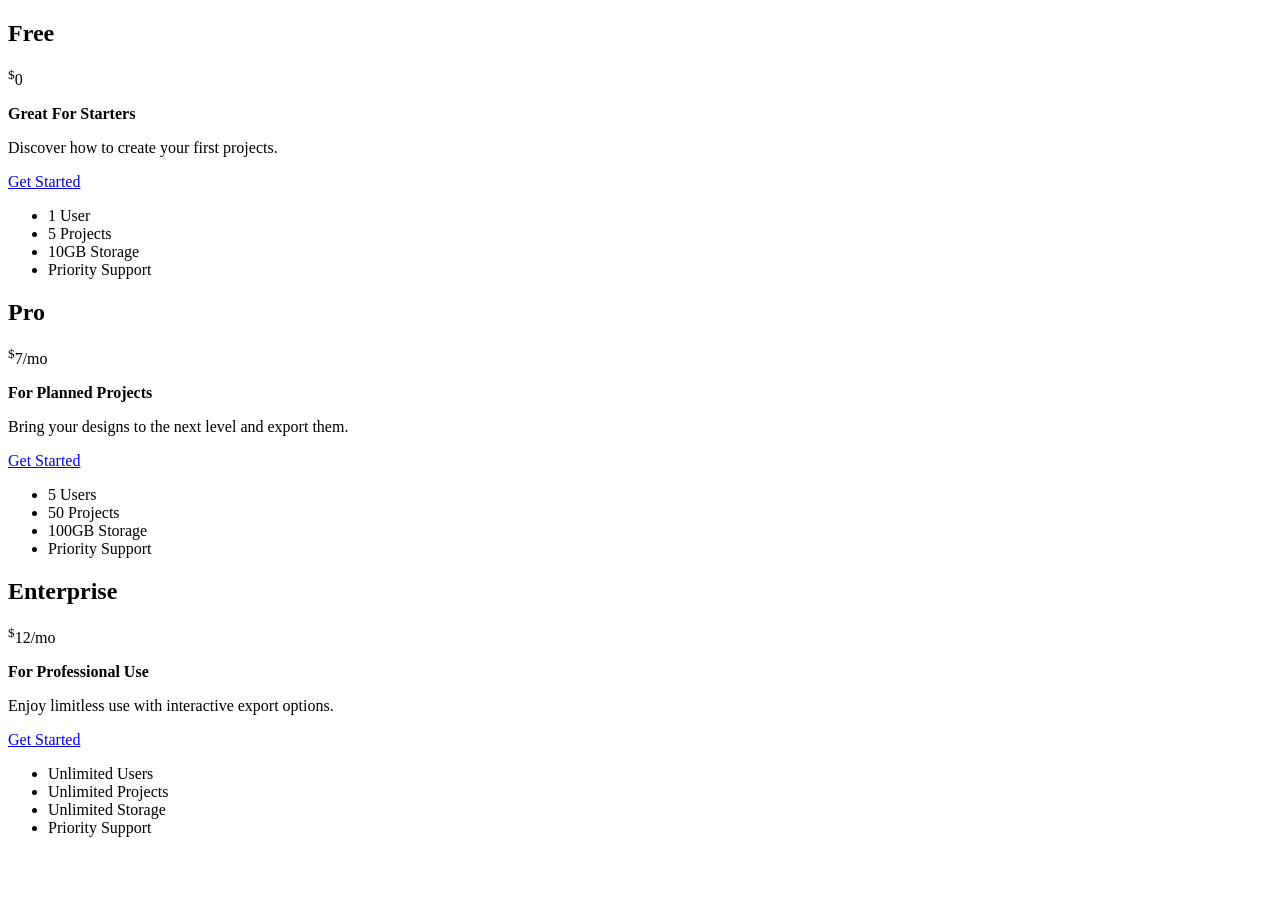
<file: html-sandbox/01-essential-html/13-pricing-grid-html-challenge/index.html>
<!DOCTYPE html>
<html lang="en">
  <head>
    <meta charset="UTF-8" />
    <meta name="viewport" content="width=device-width, initial-scale=1.0" />
    <title>Pricing</title>
  </head>
  <body>
    <div class="container">
      <div class="pricing">
        <!-- Item 1 -->
        <div class="card">
          <h2>Free</h2>
          <p class="price"><sup>$</sup>0</p>
          <p class="price-info"><strong>Great For Starters</strong></p>
          <p class="main-text">Discover how to create your first projects.</p>
          <a href="#" class="btn">Get Started</a>
          <ul>
            <li>1 User</li>
            <li>5 Projects</li>
            <li>10GB Storage</li>
            <li>Priority Support</li>
          </ul>
        </div>
        <!-- Item 2 -->
        <div class="card">
          <h2>Pro</h2>
          <p class="price"><sup>$</sup>7<span>/mo</span></p>
          <p class="price-info"><strong>For Planned Projects</strong></p>
          <p class="main-text">
            Bring your designs to the next level and export them.
          </p>
          <a href="#" class="btn">Get Started</a>
          <ul>
            <li>5 Users</li>
            <li>50 Projects</li>
            <li>100GB Storage</li>
            <li>Priority Support</li>
          </ul>
        </div>
        <!-- Item 3 -->
        <div class="card">
          <h2>Enterprise</h2>
          <p class="price"><sup>$</sup>12<span>/mo</span></p>
          <p class="price-info"><strong>For Professional Use</strong></p>
          <p class="main-text">
            Enjoy limitless use with interactive export options.
          </p>
          <a href="#" class="btn">Get Started</a>
          <ul>
            <li>Unlimited Users</li>
            <li>Unlimited Projects</li>
            <li>Unlimited Storage</li>
            <li>Priority Support</li>
          </ul>
        </div>
      </div>
    </div>
  </body>
</html>
</file>
<file: html-sandbox/bono-landing-form/css/styles.css>
* {
  margin: 0;
  padding: 0;
  box-sizing: border-box;
}

body {
  font-family: 'Open Sans', sans-serif;
  background: black;
  color: white;
  line-height: 1.6;
}

.wrapper {
  min-height: 100vh;
  background: linear-gradient(
      to bottom,
      rgba(255, 64, 50, 0.8),
      rgba(71, 17, 116, 0.9)
    ),
    url('../images/background.jpg') no-repeat center/cover;
}

/* Header */
.header {
  display: flex;
  justify-content: space-between;
  align-items: center;
  padding: 30px;
}

.header .logo {
  width: 100px;
}

.header .header-right {
  display: flex;
  align-items: center;
  gap: 25px;
}

.header .header-right i {
  margin-right: 5px;
}

.header .header-right a {
  color: white;
}

.header .header-right a:hover {
  color: purple;
}

/* Main Content */
.main-content {
  display: flex;
  gap: 50px;
  max-width: 1100px;
  margin: 200px auto;
  justify-content: center;
  align-items: start;
  height: 100%;
  padding: 0 40px;
}

.main-content form {
  flex: 1;
}

.main-content .text-container {
  flex: 1;
}

/* Form */
.form-group {
  margin-bottom: 15px;
}

.form-group label {
  display: block;
  margin-bottom: 10px;
  font-size: 14px;
  font-weight: 600;
}

.form-group input,
.form-group textarea {
  width: 100%;
  padding: 15px;
  border: 0;
  border-radius: 5px;
  background: rgba(255, 255, 255, 0.2);
  color: white;
  outline: 0;
}

.form-group textarea {
  height: 100px;
  resize: none;
  margin-bottom: 10px;
}

/* Button */
.btn {
  display: block;
  padding: 15px 20px;
  border-radius: 20px;
  width: 100%;
  border: 0;
  background-color: #ff4032;
  color: white;
  font-size: 16px;
  cursor: pointer;
}

.btn:hover {
  background-color: #ff5c4d;
}

/* Text Container */
.text-container h1 {
  font-size: 50px;
  margin: 50px 0 20px;
  line-height: 1.2;
}

.text-container {
  font-size: 18px;
}

/* Media Queries */
@media (max-width: 768px) {
  .header {
    padding: 30px 10px 10px;
  }

  .header,
  .header .header-right {
    flex-direction: column;
    gap: 10px;
  }

  .main-content {
    flex-direction: column-reverse;
    justify-content: start;
    margin: auto;
    padding: 50px;
  }

  .main-content form,
  .main-content .text-container {
    width: 100%;
  }

  .main-content h1 {
    font-size: 40px;
    text-align: center;
    line-height: 1.4;
  }

  .main-content p {
    display: none;
  }
}

@media (max-height: 500px) {
  .main-content {
    margin: 0 auto;
  }

  .main-content h1 {
    font-size: 40px;
  }
}
</file>
